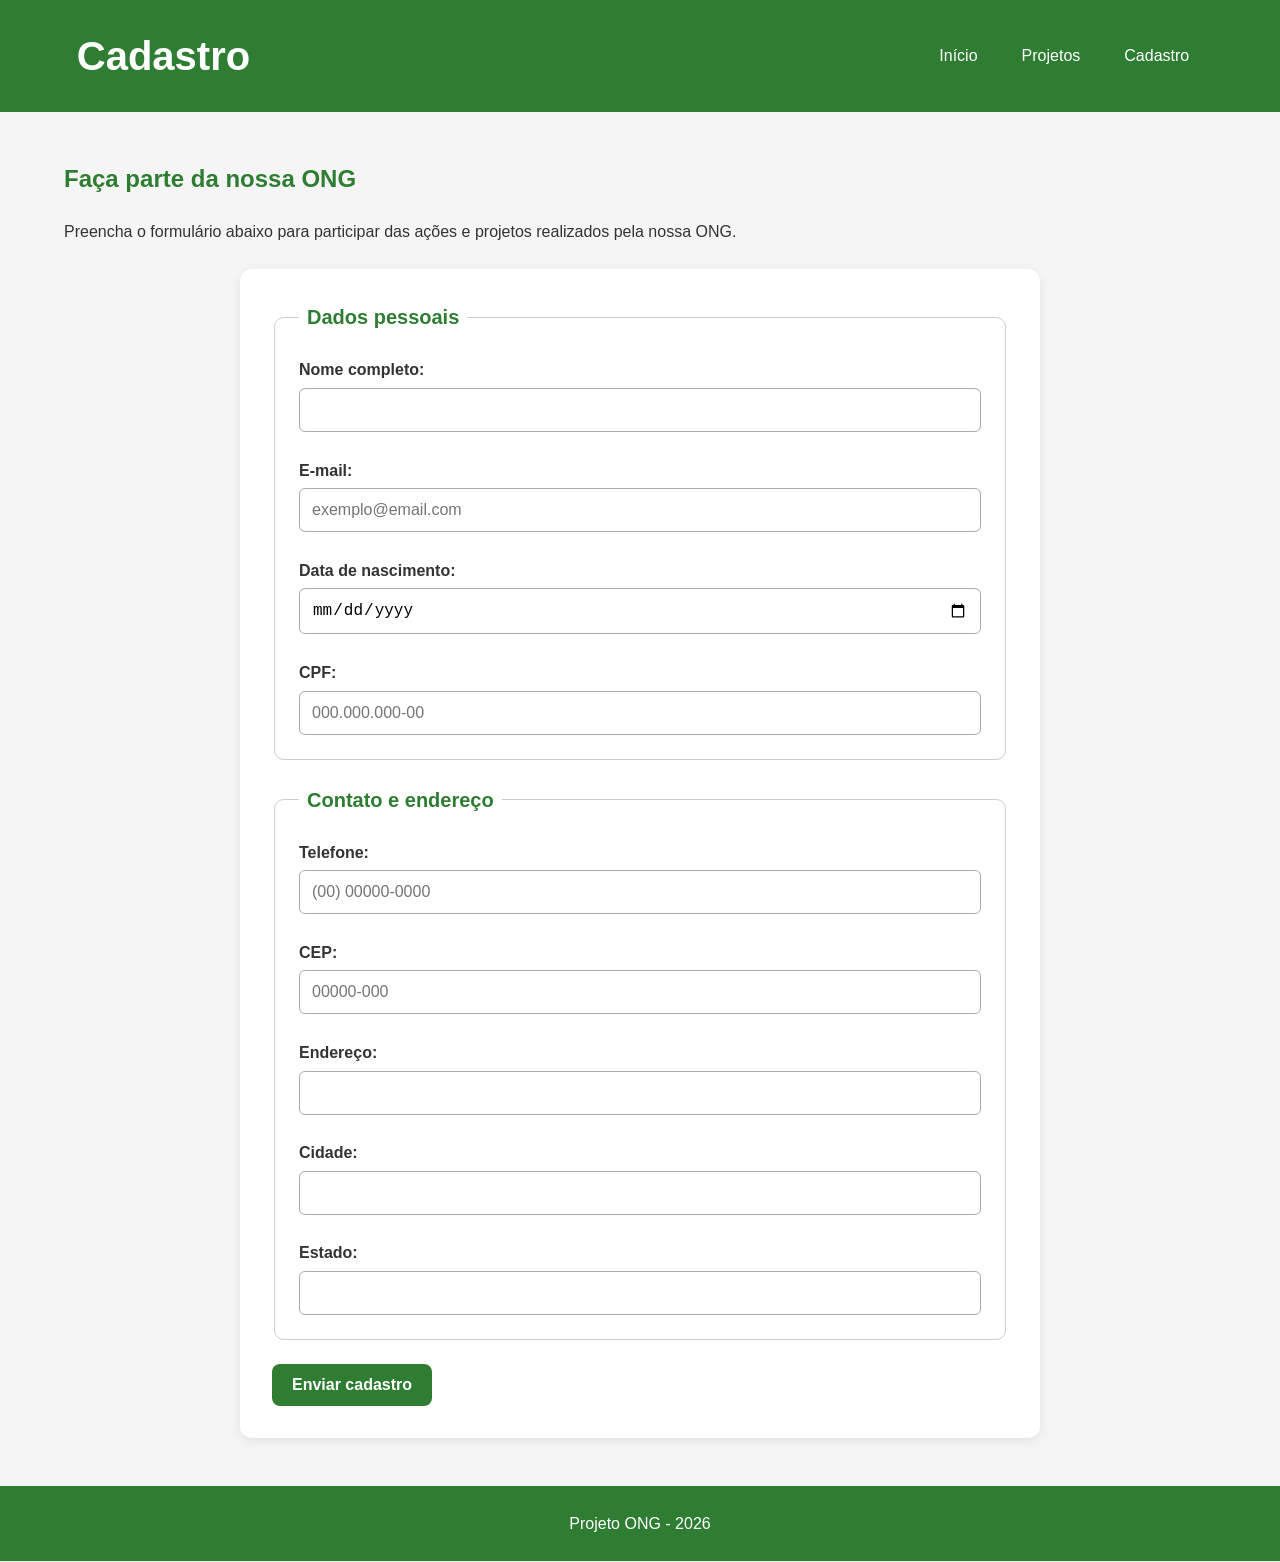
<file: html/cadastro.html>
﻿<!DOCTYPE html>
<html lang="pt-BR">

<head>
    <meta charset="UTF-8">
    <meta name="viewport" content="width=device-width, initial-scale=1.0">
    <title>Cadastro - Projeto ONG</title>

    <link rel="stylesheet" href="../css/style.css">
</head>

<body>

    <header>
        <h1>Cadastro</h1>

        <button class="menu-toggle" aria-label="Abrir menu">☰</button>

        <nav class="menu">
            <a href="index.html">Início</a>

            <div class="dropdown">
                <a href="projetos.html">Projetos</a>

                <div class="submenu">
                    <a href="projetos.html">Projetos sociais</a>
                    <a href="cadastro.html">Quero ajudar</a>
                </div>
            </div>

            <a href="cadastro.html">Cadastro</a>
        </nav>
    </header>


    <main>

        <h2>Faça parte da nossa ONG</h2>

        <p>
            Preencha o formulário abaixo para participar das ações
            e projetos realizados pela nossa ONG.
        </p>


        <form>

            <fieldset>

                <legend>Dados pessoais</legend>

                <label for="nome">Nome completo:</label>
                <input
                    type="text"
                    id="nome"
                    name="nome"
                    required
                >

                <br><br>


                <label for="email">E-mail:</label>
                <input
                    type="email"
                    id="email"
                    name="email"
                    placeholder="exemplo@email.com"
                    required
                >

                <br><br>


                <label for="nascimento">Data de nascimento:</label>
                <input
                    type="date"
                    id="nascimento"
                    name="nascimento"
                    required
                >

                <br><br>


                <label for="cpf">CPF:</label>
                <input
                    type="text"
                    id="cpf"
                    name="cpf"
                    placeholder="000.000.000-00"
                    pattern="[0-9]{3}\.[0-9]{3}\.[0-9]{3}-[0-9]{2}"
                    maxlength="14"
                    required
                >

            </fieldset>


            <fieldset>

                <legend>Contato e endereço</legend>

                <label for="telefone">Telefone:</label>
                <input
                    type="tel"
                    id="telefone"
                    name="telefone"
                    placeholder="(00) 00000-0000"
                    pattern="\([0-9]{2}\) [0-9]{5}-[0-9]{4}"
                    maxlength="15"
                    required
                >

                <br><br>


                <label for="cep">CEP:</label>
                <input
                    type="text"
                    id="cep"
                    name="cep"
                    placeholder="00000-000"
                    pattern="[0-9]{5}-[0-9]{3}"
                    maxlength="9"
                    required
                >

                <br><br>


                <label for="endereco">Endereço:</label>
                <input
                    type="text"
                    id="endereco"
                    name="endereco"
                    required
                >

                <br><br>


                <label for="cidade">Cidade:</label>
                <input
                    type="text"
                    id="cidade"
                    name="cidade"
                    required
                >

                <br><br>


                <label for="estado">Estado:</label>
                <input
                    type="text"
                    id="estado"
                    name="estado"
                    required
                >

            </fieldset>


            <button type="submit">Enviar cadastro</button>

        </form>

    </main>


    <footer>
        <p>Projeto ONG - 2026</p>
    </footer>


    <script>
        const botaoMenu = document.querySelector('.menu-toggle');
        const menu = document.querySelector('.menu');

        botaoMenu.addEventListener('click', function () {
            menu.classList.toggle('menu-aberto');
        });
    </script>

</body>

</html>
</file>
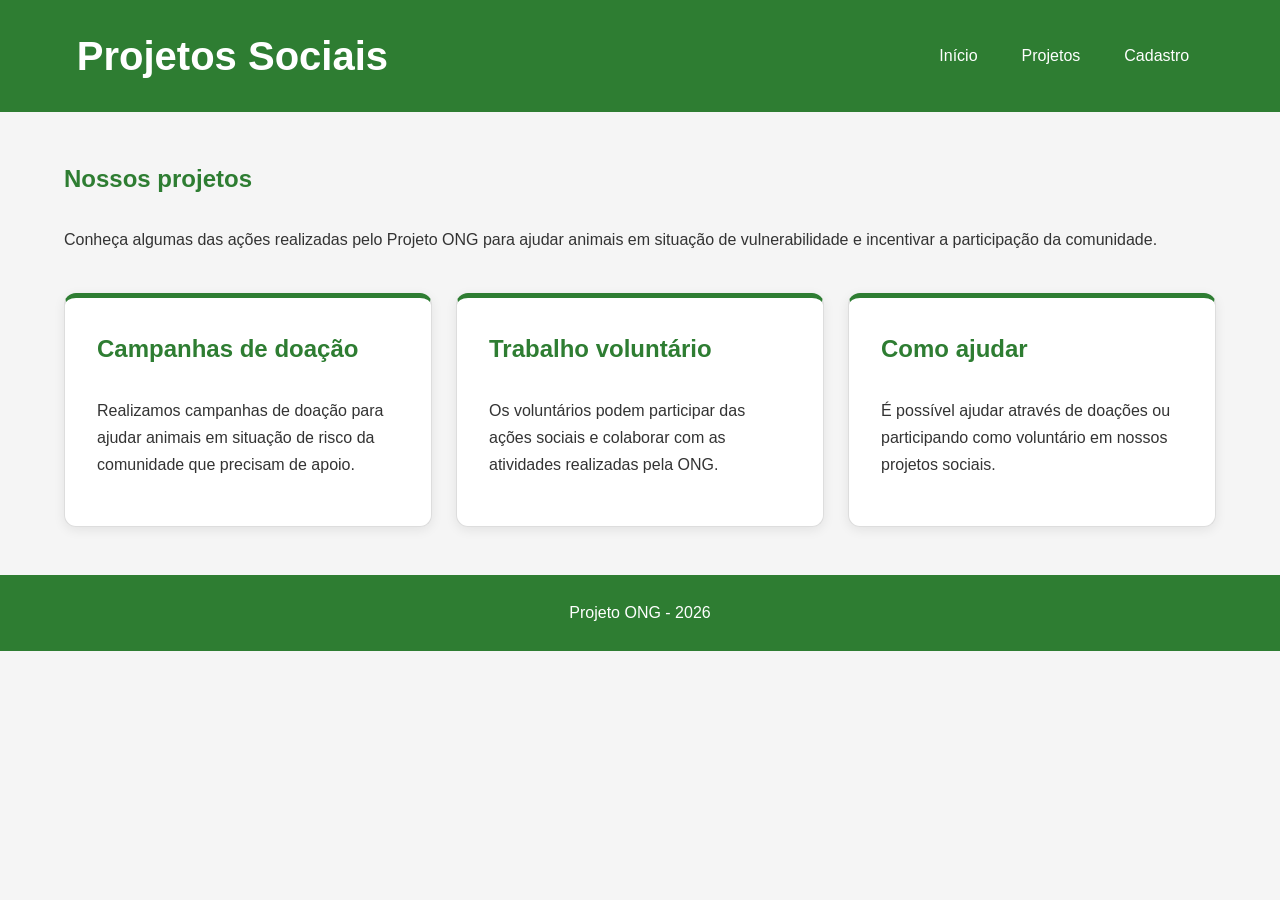
<file: html/projetos.html>
﻿<!DOCTYPE html>
<html lang="pt-BR">

<head>
    <meta charset="UTF-8">
    <meta name="viewport" content="width=device-width, initial-scale=1.0">
    <title>Projetos Sociais - Projeto ONG</title>

    <link rel="stylesheet" href="../css/style.css">
</head>

<body>

    <header>
        <h1>Projetos Sociais</h1>

        <button class="menu-toggle" aria-label="Abrir menu">☰</button>

        <nav class="menu">
            <a href="index.html">Início</a>

            <div class="dropdown">
                <a href="projetos.html">Projetos</a>

                <div class="submenu">
                    <a href="projetos.html">Projetos sociais</a>
                    <a href="cadastro.html">Quero ajudar</a>
                </div>
            </div>

            <a href="cadastro.html">Cadastro</a>
        </nav>
    </header>


    <main>

        <section>
            <h2>Nossos projetos</h2>

            <p>
                Conheça algumas das ações realizadas pelo Projeto ONG
                para ajudar animais em situação de vulnerabilidade e
                incentivar a participação da comunidade.
            </p>
        </section>


        <div class="cards">

            <section class="card">
                <h2>Campanhas de doação</h2>

                <p>
                    Realizamos campanhas de doação para ajudar animais
                    em situação de risco da comunidade que precisam de apoio.
                </p>
            </section>


            <section class="card">
                <h2>Trabalho voluntário</h2>

                <p>
                    Os voluntários podem participar das ações sociais
                    e colaborar com as atividades realizadas pela ONG.
                </p>
            </section>


            <section class="card">
                <h2>Como ajudar</h2>

                <p>
                    É possível ajudar através de doações ou participando
                    como voluntário em nossos projetos sociais.
                </p>
            </section>

        </div>

    </main>


    <footer>
        <p>Projeto ONG - 2026</p>
    </footer>


    <script>
        const botaoMenu = document.querySelector('.menu-toggle');
        const menu = document.querySelector('.menu');

        botaoMenu.addEventListener('click', function () {
            menu.classList.toggle('menu-aberto');
        });
    </script>

</body>

</html>
</file>
<file: css/style.css>
/* ========================================
   DESIGN SYSTEM
======================================== */

:root {
    /* Cores do projeto */
    --cor-primaria: #2E7D32;
    --cor-primaria-clara: #66BB6A;
    --cor-secundaria: #F9A825;
    --cor-secundaria-clara: #FFD54F;
    --cor-fundo: #F5F5F5;
    --cor-branca: #FFFFFF;
    --cor-texto: #333333;
    --cor-cinza: #757575;

    /* Tamanhos das fontes */
    --fonte-1: 2.5rem;
    --fonte-2: 2rem;
    --fonte-3: 1.5rem;
    --fonte-4: 1.25rem;
    --fonte-5: 1rem;

    /* Espaçamentos */
    --espaco-1: 8px;
    --espaco-2: 16px;
    --espaco-3: 24px;
    --espaco-4: 32px;
    --espaco-5: 48px;
}


/* ========================================
   CONFIGURAÇÕES GERAIS
======================================== */

* {
    box-sizing: border-box;
}

body {
    margin: 0;
    background-color: var(--cor-fundo);
    color: var(--cor-texto);
    font-family: Arial, Helvetica, sans-serif;
    font-size: var(--fonte-5);
    line-height: 1.6;
}

h1,
h2,
h3,
p {
    margin-top: 0;
}

h1 {
    font-size: var(--fonte-1);
}

h2 {
    font-size: var(--fonte-3);
    color: var(--cor-primaria);
}

p {
    line-height: 1.7;
}


/* ========================================
   CABEÇALHO
======================================== */

header {
    background-color: var(--cor-primaria);
    color: var(--cor-branca);
    padding: var(--espaco-3) 6%;

    display: flex;
    justify-content: space-between;
    align-items: center;
    flex-wrap: wrap;
    gap: var(--espaco-2);
}

header h1 {
    margin: 0;
    color: var(--cor-branca);
}


/* ========================================
   NAVEGAÇÃO
======================================== */

nav {
    display: flex;
    align-items: center;
    gap: var(--espaco-2);
    flex-wrap: wrap;
}

nav a {
    color: var(--cor-branca);
    text-decoration: none;
    padding: 10px 14px;
    border-radius: 6px;
    transition: 0.3s;
}

nav a:hover {
    background-color: var(--cor-primaria-clara);
    text-decoration: none;
}

nav a:focus {
    outline: 2px solid var(--cor-branca);
    outline-offset: 2px;
}


/* ========================================
   DROPDOWN
======================================== */

.dropdown {
    position: relative;
}

.submenu {
    display: none;
    position: absolute;
    top: 100%;
    left: 0;

    background-color: var(--cor-branca);
    padding: var(--espaco-1);
    min-width: 180px;
    border-radius: 8px;
    box-shadow: 0 4px 12px rgba(0, 0, 0, 0.15);
    z-index: 10;
}

.submenu a {
    color: var(--cor-texto);
}

.submenu a:hover {
    background-color: #E8F5E9;
    color: var(--cor-primaria);
}

.dropdown:hover .submenu {
    display: flex;
    flex-direction: column;
}


/* ========================================
   MENU HAMBÚRGUER
======================================== */

.menu-toggle {
    display: none;
    background-color: var(--cor-branca);
    color: var(--cor-primaria);
    border: none;
    border-radius: 6px;
    font-size: 28px;
    cursor: pointer;
}


/* ========================================
   GRID PRINCIPAL - 12 COLUNAS
======================================== */

.grid {
    display: grid;
    grid-template-columns: repeat(12, 1fr);
    gap: var(--espaco-3);

    width: 90%;
    max-width: 1200px;
    margin: var(--espaco-5) auto;
}


/* Imagem principal da ONG */

.grid > img {
    grid-column: span 12;

    display: block;
    width: 100%;
    max-width: 700px;
    max-height: 420px;
    object-fit: contain;

    margin: 0 auto var(--espaco-3);
    border-radius: 12px;
}


/* Blocos de conteúdo da página inicial */

.grid > section {
    grid-column: span 4;

    background-color: var(--cor-branca);
    padding: var(--espaco-3);
    border-radius: 12px;
    border-top: 5px solid var(--cor-primaria);
    box-shadow: 0 3px 12px rgba(0, 0, 0, 0.08);
}


/* ========================================
   FLEXBOX
======================================== */

section {
    display: flex;
    flex-direction: column;
    gap: var(--espaco-1);
}


/* ========================================
   ÁREA "COMO AJUDAR"
======================================== */

.feedback {
    width: 90%;
    max-width: 1200px;
    margin: var(--espaco-4) auto;
    padding: var(--espaco-4);

    background-color: var(--cor-branca);
    border-radius: 12px;
    box-shadow: 0 3px 12px rgba(0, 0, 0, 0.08);
}

.feedback h2 {
    margin-bottom: var(--espaco-2);
}


/* ========================================
   BADGES
======================================== */

.badge {
    display: inline-block;
    width: fit-content;

    background-color: var(--cor-primaria);
    color: var(--cor-branca);

    padding: 6px 12px;
    margin-right: var(--espaco-1);
    margin-bottom: var(--espaco-1);

    border-radius: 20px;
    font-size: var(--fonte-5);
}


/* ========================================
   ALERTA
======================================== */

.alerta {
    background-color: #FFF8E1;
    color: var(--cor-texto);

    padding: var(--espaco-2);
    margin: var(--espaco-2) 0;

    border-radius: 8px;
    border-left: 5px solid var(--cor-secundaria);
}


/* ========================================
   BOTÕES
======================================== */

button {
    width: fit-content;

    background-color: var(--cor-primaria);
    color: var(--cor-branca);

    border: none;
    border-radius: 8px;

    padding: 12px 20px;

    font-size: var(--fonte-5);
    font-weight: bold;

    cursor: pointer;
    transition: 0.3s;
}

button:hover {
    background-color: var(--cor-primaria-clara);
}

button:focus {
    outline: 3px solid var(--cor-secundaria);
    outline-offset: 2px;
}

button:active {
    transform: scale(0.98);
}

button:disabled {
    opacity: 0.5;
    cursor: not-allowed;
}


/* ========================================
   CARDS DOS PROJETOS
======================================== */

main {
    width: 90%;
    max-width: 1200px;
    margin: var(--espaco-5) auto;
}

.grid {
    width: 90%;
}

.cards {
    display: flex;
    flex-wrap: wrap;
    gap: var(--espaco-3);
    margin-top: var(--espaco-3);
}

.card {
    flex: 1 1 280px;

    background-color: var(--cor-branca);
    padding: var(--espaco-4);

    border: 1px solid #DDDDDD;
    border-top: 5px solid var(--cor-primaria);
    border-radius: 12px;

    box-shadow: 0 3px 12px rgba(0, 0, 0, 0.08);
    transition: 0.3s;
}

.card h2,
.card h3 {
    margin-top: 0;
    color: var(--cor-primaria);
}

.card:hover {
    transform: translateY(-4px);
    box-shadow: 0 7px 18px rgba(0, 0, 0, 0.14);
}


/* ========================================
   FORMULÁRIO DE CADASTRO
======================================== */

form {
    max-width: 800px;
    margin: var(--espaco-3) auto;

    background-color: var(--cor-branca);
    padding: var(--espaco-4);

    border-radius: 12px;
    box-shadow: 0 3px 12px rgba(0, 0, 0, 0.08);
}

fieldset {
    border: 1px solid #CCCCCC;
    border-radius: 10px;

    padding: var(--espaco-3);
    margin-bottom: var(--espaco-3);
}

legend {
    color: var(--cor-primaria);
    font-size: var(--fonte-4);
    font-weight: bold;
    padding: 0 var(--espaco-1);
}

label {
    display: block;
    margin-bottom: 5px;
    font-weight: bold;
}

input {
    width: 100%;
    padding: 12px;

    border: 1px solid #AAAAAA;
    border-radius: 6px;

    font-size: var(--fonte-5);
    background-color: var(--cor-branca);
}

input:focus {
    outline: 2px solid var(--cor-primaria);
    border-color: var(--cor-primaria);
}


/* ========================================
   VALIDAÇÃO DO FORMULÁRIO
======================================== */

input.campo-erro {
    border: 2px solid #C62828;
    background-color: #FFF5F5;
}

input.campo-sucesso {
    border: 2px solid var(--cor-primaria-clara);
    background-color: #F1F8F2;
}

.mensagem-erro {
    display: block;
    min-height: 20px;
    margin-top: 5px;
    color: #C62828;
    font-size: 0.9rem;
    font-weight: bold;
}

input.campo-erro:focus {
    outline: 2px solid #C62828;
    outline-offset: 1px;
}

input.campo-sucesso:focus {
    outline: 2px solid var(--cor-primaria);
    outline-offset: 1px;
}


/* ========================================
   MODAL
======================================== */

.modal {
    display: none;

    position: fixed;
    top: 0;
    left: 0;

    width: 100%;
    height: 100%;

    background-color: rgba(0, 0, 0, 0.55);

    align-items: center;
    justify-content: center;

    padding: var(--espaco-2);
    z-index: 100;
}

.modal.modal-aberto {
    display: flex;
}

.modal-conteudo {
    width: 100%;
    max-width: 450px;

    background-color: var(--cor-branca);
    padding: var(--espaco-4);

    border-radius: 12px;
    border-top: 5px solid var(--cor-primaria);

    box-shadow: 0 8px 25px rgba(0, 0, 0, 0.25);
}

.modal-conteudo h2 {
    color: var(--cor-primaria);
}


/* ========================================
   RODAPÉ
======================================== */

footer {
    background-color: var(--cor-primaria);
    color: var(--cor-branca);

    text-align: center;
    padding: var(--espaco-3);

    margin-top: var(--espaco-5);
}

footer p {
    margin: 0;
}


/* ========================================
   5 BREAKPOINTS RESPONSIVOS
======================================== */


/* Breakpoint 1 - celular pequeno */

@media (max-width: 480px) {

    .grid {
        grid-template-columns: repeat(1, 1fr);
        width: 92%;
    }

    .grid > img,
    .grid > section {
        grid-column: span 1;
    }

    header {
        padding: var(--espaco-2);
    }

    header h1 {
        font-size: var(--fonte-2);
    }

    .feedback,
    main {
        width: 92%;
    }
}


/* Breakpoint 2 - celular */

@media (min-width: 481px) and (max-width: 767px) {

    .grid {
        grid-template-columns: repeat(2, 1fr);
    }

    .grid > img {
        grid-column: span 2;
    }

    .grid > section {
        grid-column: span 2;
    }
}


/* Breakpoint 3 - tablet */

@media (min-width: 768px) and (max-width: 1023px) {

    .grid {
        grid-template-columns: repeat(6, 1fr);
    }

    .grid > img {
        grid-column: span 6;
    }

    .grid > section {
        grid-column: span 2;
    }
}


/* Breakpoint 4 - computador */

@media (min-width: 1024px) and (max-width: 1439px) {

    .grid {
        grid-template-columns: repeat(12, 1fr);
    }

    .grid > img {
        grid-column: span 12;
    }

    .grid > section {
        grid-column: span 4;
    }
}


/* Breakpoint 5 - tela grande */

@media (min-width: 1440px) {

    .grid {
        grid-template-columns: repeat(12, 1fr);
        max-width: 1400px;
    }

    .grid > img {
        grid-column: span 12;
    }

    .grid > section {
        grid-column: span 4;
    }

    main,
    .feedback {
        max-width: 1400px;
    }
}


/* ========================================
   MENU NO CELULAR
======================================== */

@media (max-width: 767px) {

    header {
        flex-direction: row;
        align-items: center;
    }

    .menu-toggle {
        display: block;
    }

    .menu {
        display: none;
        flex-direction: column;
        align-items: stretch;
        width: 100%;
    }

    .menu.menu-aberto {
        display: flex;
    }

    .menu a {
        width: 100%;
    }

    .submenu {
        position: static;
        width: 100%;
    }
}
</file>
